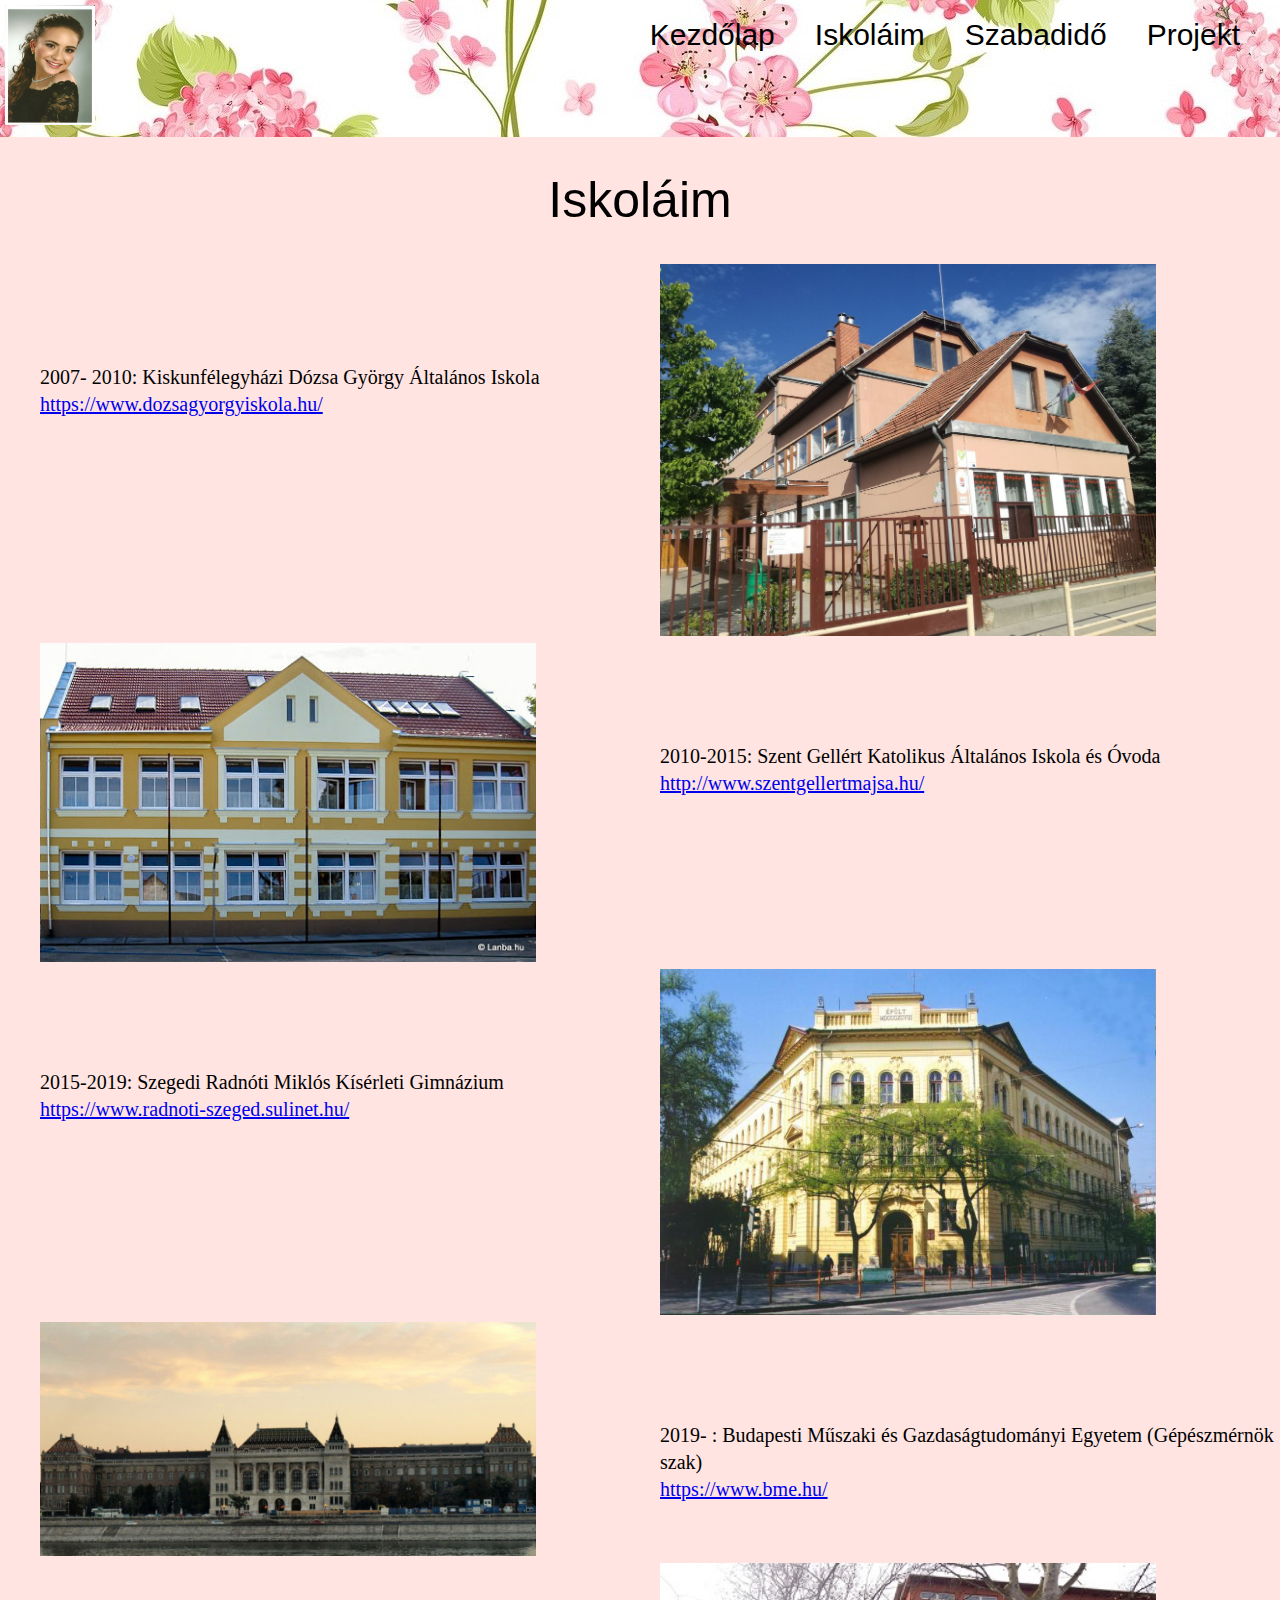
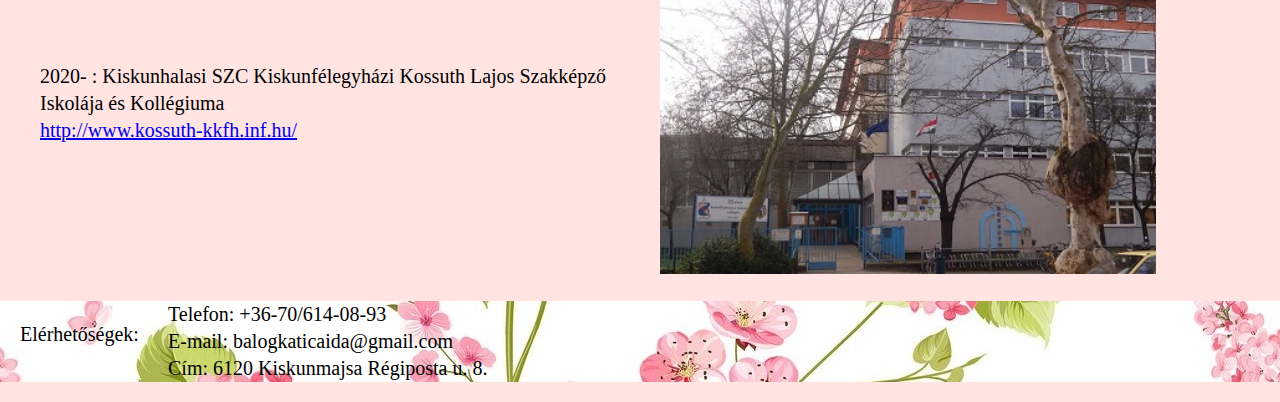
<file: Iskoláim.html>
<!DOCTYPE html>
<html lang="hu">
<head>
   <title>Iskoláim</title>
   <meta charset="UTF-8">
   <meta name="viewport" content="width=device-width, initial-scale=1.0">
   <link rel="stylesheet" href="css/Iskolak.css">
</head>
<body>
	<div class="fejlec">
		<header>
			<img src="tablo.jpg" alt="Tablókép" width="90" height="120">
			<nav> 
				<ul>
					<li><a href="index.html"> Kezdőlap </a> </li>
					<li><a href="Iskoláim.html"> Iskoláim </a> </li>
					<li><a href="Szabadidő.html"> Szabadidő </a> </li>
					<li><a href="Projekt.html"> Projekt </a> </li>
				</ul>
			</nav>
		</header>
	</div>
	<div>
		<h1> Iskoláim</h1>
	</div>
   <div class="iskolak">
	<ul>
		<li>
			<div class="iskola1">
				<p> 2007- 2010: Kiskunfélegyházi Dózsa György Általános Iskola <br>
				<a href ="https://www.dozsagyorgyiskola.hu/" target="_blank"> https://www.dozsagyorgyiskola.hu/ </a> <br>  </p> 
				<img src="Dozsa.jpg" alt="Kiskunfélegyházi Dózsa György Általános Iskola">
			</div>
		</li> 
		<li>
			<div class="iskola2">
			<p>2010-2015: Szent Gellért Katolikus Általános Iskola és Óvoda  <br>
			<a href ="http://www.szentgellertmajsa.hu/" target="_blank"> http://www.szentgellertmajsa.hu/ </a> <br></p>
			<img src="Szentgellert.jpg" alt="Szent Gellért Katolikus Általános Iskola és Óvoda" >
			</div>
		</li>
		<li>
			<div class="iskola1">
				<p>2015-2019: Szegedi Radnóti Miklós Kísérleti Gimnázium  <br>
				<a href ="https://www.radnoti-szeged.sulinet.hu/" target="_blank">https://www.radnoti-szeged.sulinet.hu/</a> <br></p>
				<img src="Radnoti.jpg" alt="Szegedi Radnóti Miklós Kísérleti Gimnázium" >
				</div>
		</li>
		<li>
			<div class="iskola2">
				<p>2019- : Budapesti Műszaki és Gazdaságtudományi Egyetem (Gépészmérnök szak)  <br>
				<a href ="https://www.bme.hu/" target="_blank"> https://www.bme.hu/ </a> <br></p>
				<img src="BME.jpg" alt="Budapesti Műszaki és Gazdaságtudományi Egyetem">
			</div>	
		</li>	
		<li>
			<div class="iskola1">
				<p>2020- : Kiskunhalasi SZC Kiskunfélegyházi Kossuth Lajos Szakképző Iskolája és Kollégiuma  <br>
				<a href ="http://www.kossuth-kkfh.inf.hu/" target="_blank"> http://www.kossuth-kkfh.inf.hu/ </a> <br></p>
				<img src="Kossuth.jpg" alt="Kiskunhalasi SZC Kiskunfélegyházi Kossuth Lajos Szakképző Iskolája és Kollégiuma" >
			</div>
		</li>
	</ul>
   </div> 
   <footer> 
		<div class="el"> Elérhetőségek: </div>
		<div class="cím"> 
			<ul>
				<li>Telefon: +36-70/614-08-93  </li>
				<li>E-mail: balogkaticaida@gmail.com  </li>
				<li>Cím: 6120 Kiskunmajsa Régiposta u. 8. </li> 
			</ul>
		</div>
   </footer> 

</body>

</html>
</file>
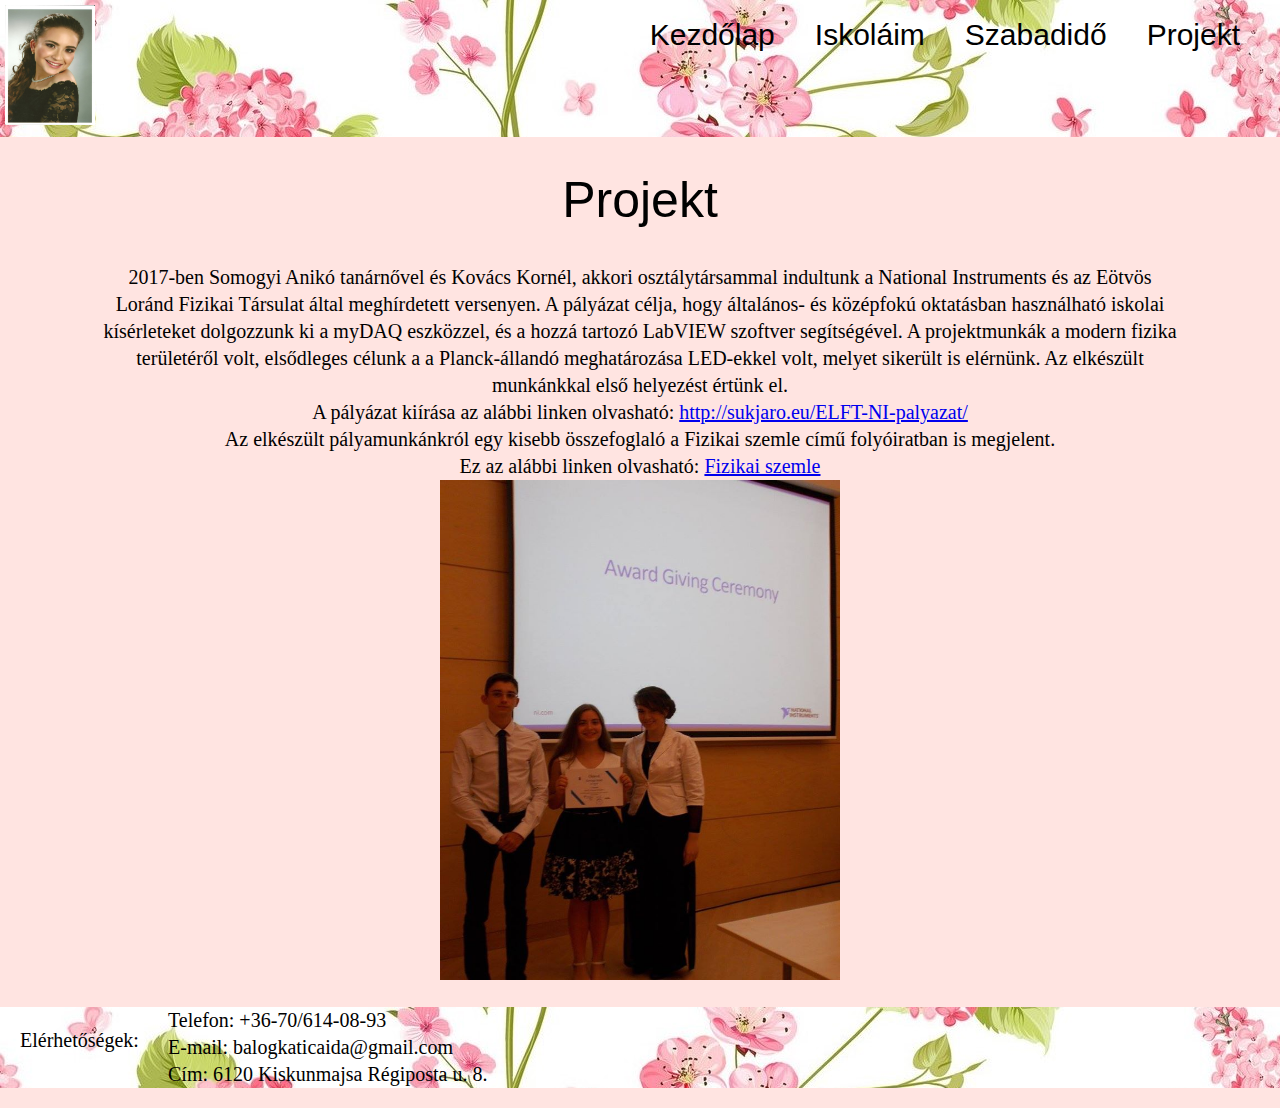
<file: Projekt.html>
<!DOCTYPE html>
<html lang="hu">
<head>
   <title>Projekt</title>
   <meta charset="UTF-8">
   <meta name="viewport" content="width=device-width, initial-scale=1.0">
   <link rel="stylesheet" href="css/Projekt.css">
</head>
<body>
   <div class="fejlec">
		<header>
		<img src="tablo.jpg" width="90" height="120">
		<nav> 
			<ul>
				<li><a href="index.html"> Kezdőlap </a> </li>
				<li><a href="Iskoláim.html"> Iskoláim </a> </li>
				<li><a href="Szabadidő.html"> Szabadidő </a> </li>
				<li><a href="Projekt.html"> Projekt </a> </li>
			</ul>
		</nav>
		</header>
	</div>
	
	<h1> Projekt </h1>
	
	<div class="díj"> 2017-ben Somogyi Anikó tanárnővel és Kovács Kornél, akkori osztálytársammal 
	indultunk a National Instruments és az Eötvös Loránd Fizikai Társulat által meghírdetett versenyen. 
	A pályázat célja, hogy általános- és középfokú oktatásban használható iskolai kísérleteket dolgozzunk ki
	a myDAQ eszközzel, és a hozzá tartozó LabVIEW szoftver segítségével. A projektmunkák a modern fizika területéről volt, elsődleges célunk a 
	a Planck-állandó meghatározása LED-ekkel volt, melyet sikerült is elérnünk. 
	Az elkészült munkánkkal első helyezést értünk el. <br>
	A pályázat kiírása az alábbi linken olvasható:
	<a href ="http://sukjaro.eu/ELFT-NI-palyazat/" target="_blanck"> http://sukjaro.eu/ELFT-NI-palyazat/ </a> <br>
	Az elkészült pályamunkánkról egy kisebb összefoglaló a Fizikai szemle című folyóiratban is megjelent. <br> Ez az alábbi linken olvasható: 
	<a href ="http://fizikaiszemle.hu/uploads/2017/11/fizszem-201711-balog-kovacs-somogyi_12_02_13_1511348534.0037.pdf" target="_blanck">Fizikai szemle</a>
	<br>
	<img src="Díj.jpg" width="400" height="500">
	</div>
   <footer> 
		<div class="el"> Elérhetőségek: </div>
		<div class="cím"> 
			<ul>
				<li>Telefon: +36-70/614-08-93  </li>
				<li>E-mail: balogkaticaida@gmail.com  </li>
				<li>Cím: 6120 Kiskunmajsa Régiposta u. 8. </li> 
			</ul>
		</div>
   </footer> 

</body>

</html>
</file>
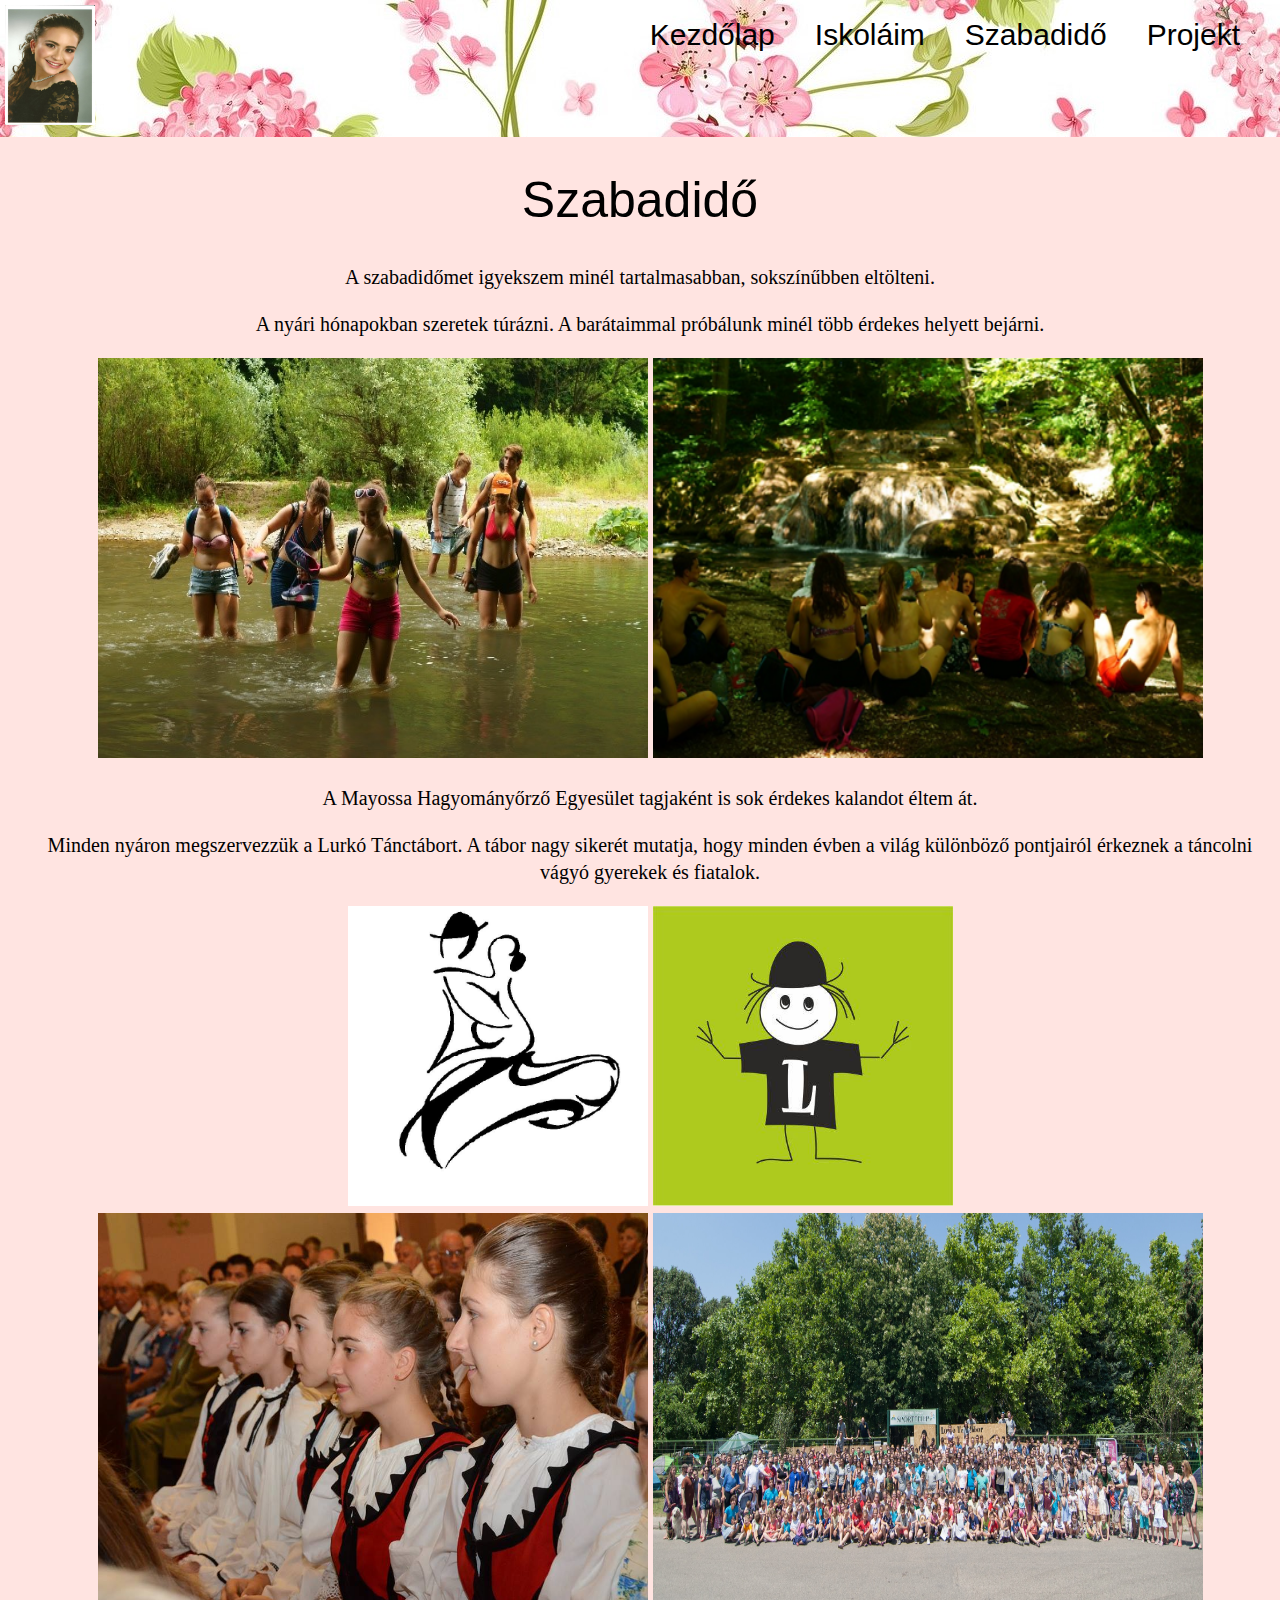
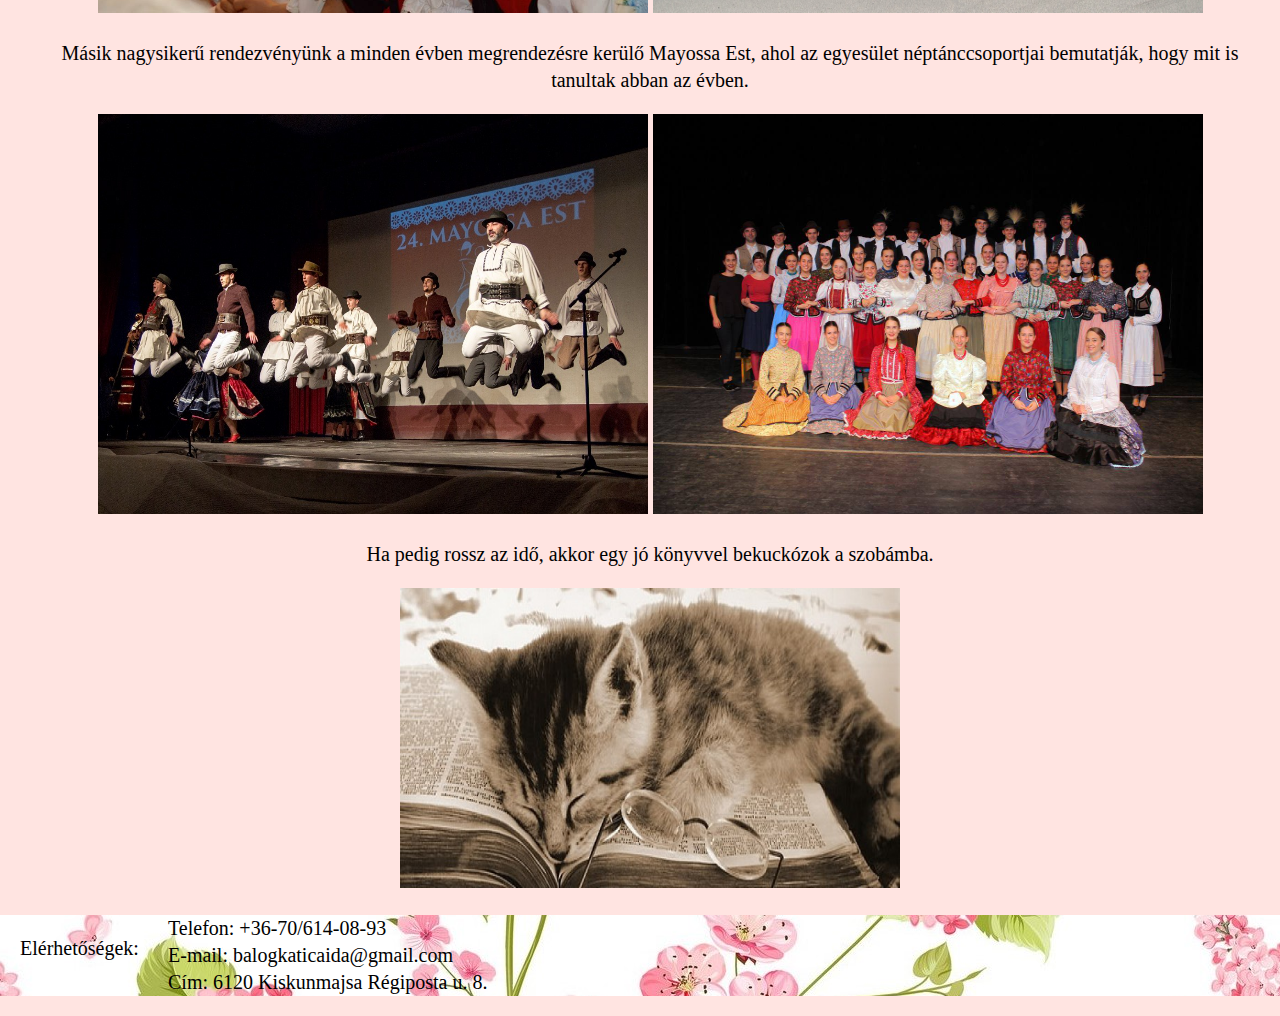
<file: Szabadidő.html>
<!DOCTYPE html>
<html lang="hu">
<head>
   <title>Szabadidő</title>
   <meta charset="UTF-8">
   <meta name="viewport" content="width=device-width, initial-scale=1.0">
   <link rel="stylesheet" href="css/Szabadidő.css">
</head>
<body>
   <div class="fejlec">
		<header>
		<img src="tablo.jpg" width="90" height="120">
		<nav> 
			<ul>
				<li><a href="index.html"> Kezdőlap </a> </li>
				<li><a href="Iskoláim.html"> Iskoláim </a> </li>
				<li><a href="Szabadidő.html"> Szabadidő </a> </li>
				<li><a href="Projekt.html"> Projekt </a> </li>
			</ul>
		</nav>
		</header>
   </div>
   <h1> Szabadidő</h1>
   <div class="bev">A szabadidőmet igyekszem minél tartalmasabban, sokszínűbben eltölteni. </div>
   <div class="progik"> 
	<ul>
		<li>
			<p>A nyári hónapokban szeretek túrázni. A barátaimmal próbálunk minél több érdekes helyett bejárni.</p>
			<img src="vizes túra.jpg" width="550" height="400">
			<img src="vizes.png" width="550" height="400">
		</li>
		<li>
			<p>A Mayossa Hagyományőrző Egyesület tagjaként is sok érdekes kalandot éltem át.</p>
			<p>Minden nyáron megszervezzük a Lurkó Tánctábort. A tábor nagy sikerét mutatja, hogy minden évben a világ különböző pontjairól érkeznek a táncolni vágyó gyerekek és fiatalok. </p>
			<img src="Mayossa.jpg" width="300" height="300">
			 <img src="Lurko.jpg" width="300" height="300"><br>
			 <img src="templom.jpg" width="550" height="400">
			<img src="lurkosok.jpg" width="550" height="400">
			<p>Másik nagysikerű rendezvényünk a minden évben megrendezésre kerülő Mayossa Est, ahol az egyesület néptánccsoportjai bemutatják, hogy mit is tanultak abban az évben. </p> 
			<img src="ugrás.jpg" width="550" height="400">
			<img src="csoport.jpg" width="550" height="400">
		</li>
		<li>
		<p>Ha pedig rossz az idő, akkor egy jó könyvvel bekuckózok a szobámba.</p>
		<img src="olvasas.jpg" width="500" height="300">
		</li>
	</ul>
	</div>
   <footer> 
		<div class="el"> Elérhetőségek: </div>
		<div class="cím"> 
			<ul>
				<li>Telefon: +36-70/614-08-93  </li>
				<li>E-mail: balogkaticaida@gmail.com  </li>
				<li>Cím: 6120 Kiskunmajsa Régiposta u. 8. </li> 
			</ul>
		</div>	
   </footer> 

</body>
</html>
</file>
<file: css/Iskolak.css>
body{
	 background-color: MistyRose;
	 margin: 0;
	 padding: 0; 
	 font: 20px/27px georgia;
 }

header{
	background-image: url('../pics/fej.jpg');
	background-repeat: repeat-x; 
	position: relative;
}

nav{
	position: absolute;
	top:20px;
	right: 20px;
}
nav a{
	color: black; 
	font: 30px/30px Impact, Charcoal, sans-serif;
	text-decoration: none; 
	padding: 20px;
}
nav a:hover{
	background: lightpink; 
}

nav ul{
	list-style: none;
	padding:0; 
	margin: 0;
}

nav ul li{
	float:left; 
}

header img {
	margin: 5px;
}
	
div h1{
	font: 50px/27px Impact, Charcoal, sans-serif;
	text-align: center; 
	position:relative; 
	margin: 50px; 
}

div ul li{
	list-style: none; 
}

.iskola1 p{
	width: 50%;
	float :left; 
	margin-top: 100px; 
}
	
.iskola1 img{
	width: 40%;
	margin-right:50px;
}

.iskola2 p{
	width: 50%;
	float: right;
	margin-top: 100px; 
}
	
.iskola2 img{
	width: 40%;
	margin-right:100px;
}

footer{
	background-image: url('../pics/fej.jpg');
	background-repeat: repeat-x; 
	position: relative;
	bottom:0;
}



.el{
	width: 10%;
	float: left; 
	margin:20px;
	text-align:left;
}

.cím{
width:100%;
text-align:left;
}

.cím ul li{
	list-style: none;
}
</file>
<file: css/Projekt.css>
body{
	 background-color: MistyRose;
	 margin: 0;
	 padding: 0; 
	 font: 20px/27px georgia;
 }

header{
	background-image: url('../pics/fej.jpg');
	background-repeat: repeat-x; 
	position: relative;
}

nav{
	position: absolute;
	top:20px;
	right: 20px;
}
nav a{
	color: black; 
	font: 30px/30px Impact, Charcoal, sans-serif;
	text-decoration: none; 
	padding: 20px;
}
nav a:hover{
	background: lightpink; 
}

nav ul{
	list-style: none;
	padding:0; 
	margin: 0;
}

nav ul li{
	float:left; 
}

header img {
	margin: 5px;
	

}
	
 h1{
font: 50px/27px Impact, Charcoal, sans-serif;
	text-align: center; 
	position:relative; 
	margin: 50px; 
}
.díj{
margin-left: 100px;
margin-right:100px;
text-align:center; 
}
footer{
	background-image: url('../pics/fej.jpg');
	background-repeat: repeat-x; 
	position: relative;
	bottom:0;
}

.el{
	width: 10%;
	float: left; 
	margin:20px;
	text-align:left;
}

.cím{
width:100%;
text-align:left;
}
.cím ul li{
	list-style: none;
}
</file>
<file: css/Szabadidő.css>
body{
	 background-color: MistyRose;
	 margin: 0;
	 padding: 0; 
	 font: 20px/27px georgia;
 }

header{
	background-image: url('../pics/fej.jpg');
	background-repeat: repeat-x; 
	position: relative;
}

nav{
	position: absolute;
	top:20px;
	right: 20px;
}
nav a{
	color: black; 
	font: 30px/30px Impact, Charcoal, sans-serif;
	text-decoration: none; 
	padding: 20px;
}
nav a:hover{
	background: lightpink; 
}

nav ul{
	list-style: none;
	padding:0; 
	margin: 0;
}

nav ul li{
	float:left; 
}

header img {
	margin: 5px;
}
	
 h1{
font: 50px/27px Impact, Charcoal, sans-serif;
	text-align: center; 
	position:relative; 
	margin: 50px; 
}

.bev{
	text-align: center; 
	
}

.progik ul li{
	list-style: none; 
	text-align:center; 
	margin-right:20px;
}

footer{
	background-image: url('../pics/fej.jpg');
	background-repeat: repeat-x; 
	position: relative;
	bottom:0;
}

.el{
	width: 10%;
	float: left; 
	margin:20px;
	text-align:left;
}

.cím{
width:100%;
text-align:left;
}

.cím ul li{
	list-style: none;
}
</file>
